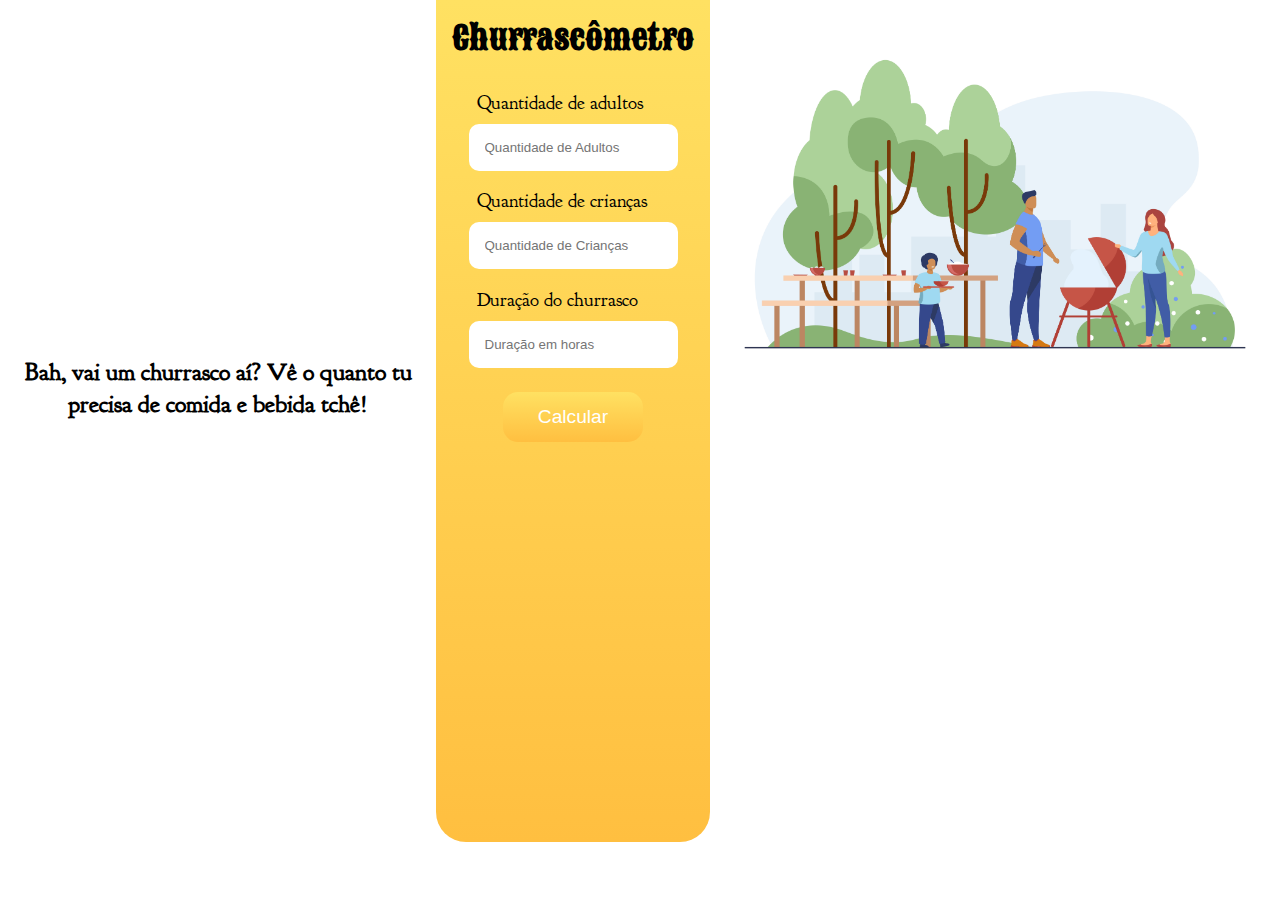
<file: index.html>
<!DOCTYPE html>
<html lang="pt-br">
<head>
    <meta charset="UTF-8">
    <meta http-equiv="X-UA-Compatible" content="IE=edge">
    <meta name="viewport" content="width=device-width, initial-scale=1.0">
    <title>Churrascômetro</title>
    <link rel="stylesheet" href="../style/style.css">
    <link rel="shortcut icon" href="../assets/favicon.ico" type="image/x-icon">
</head>
<body>
    
    <main>

        <div class="container item">
            <h1>Churrascômetro</h1>
            <div class="inputs">
                <label for="adultos">Quantidade de adultos</label>
                <input type="number" name="adultos" id="adultos" placeholder="Quantidade de Adultos">
            </div>
            <div class="inputs">
                <label for="criancas">Quantidade de crianças</label>
                <input type="number" name="criancas" id="criancas" placeholder="Quantidade de Crianças">
            </div>
            <div class="inputs">
                <label for="duracao">Duração do churrasco</label>
                <input type="number" name="duracao" id="duracao" placeholder="Duração em horas">
            </div>
            <button class="buttonClass" onclick="calcular()">Calcular</button>
            <div id="monitor"></div>
            
        </div>

            <h2>Bah, vai um churrasco aí? Vê o quanto tu precisa de comida e bebida tchê!</h2>

            <img src="../assets/10055.jpg" alt="" class="item-1">

    </main>

    <script src="../scripts/script.js"></script>

</body>
</html>
</file>
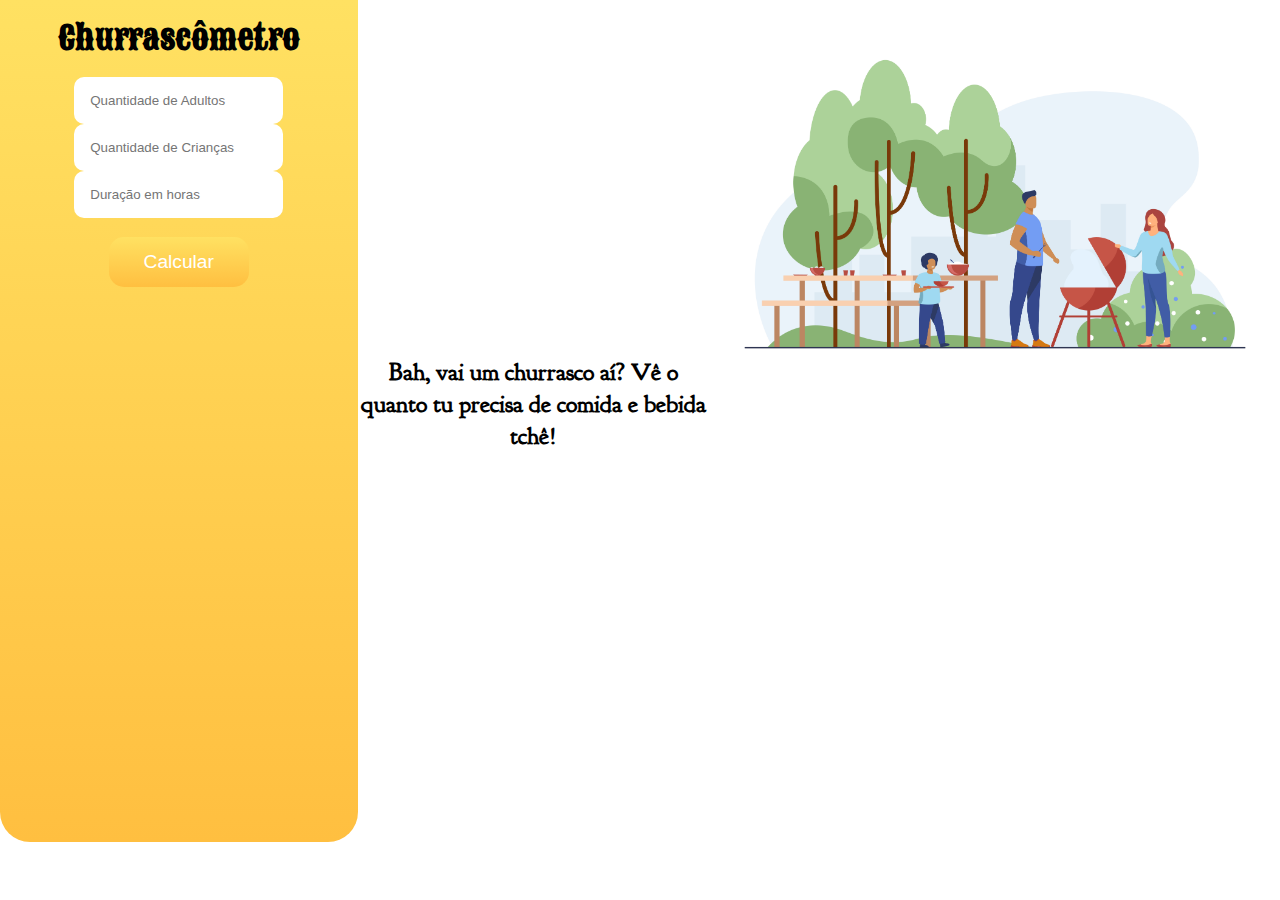
<file: index/index.html>
<!DOCTYPE html>
<html lang="pt-br">
<head>
    <meta charset="UTF-8">
    <meta http-equiv="X-UA-Compatible" content="IE=edge">
    <meta name="viewport" content="width=device-width, initial-scale=1.0">
    <title>Churrascômetro</title>
    <link rel="stylesheet" href="../style/style.css">
</head>
<body>
    
    <main>

        <div class="container">
            <h1>Churrascômetro</h1>
            <input type="number" name="adultos" id="adultos" placeholder="Quantidade de Adultos">
            <input type="number" name="criancas" id="criancas" placeholder="Quantidade de Crianças">
            <input type="number" name="duracao" id="duracao" placeholder="Duração em horas">
            <button class="buttonClass" onclick="calcular()">Calcular</button>
            <div id="resultado">
            </div>
            
        </div>

            <h2>Bah, vai um churrasco aí? Vê o quanto tu precisa de comida e bebida tchê!</h2>

            <img src="../assets/10055.jpg" alt="">

    </main>

    <script src="../scripts/script.js"></script>

</body>
</html>
</file>
<file: style/style.css>
@charset "UTF-8";

@import url('https://fonts.googleapis.com/css2?family=Goudy+Bookletter+1911&family=Sancreek&display=swap');

* {
    padding: 0;
    margin: 0;
}

main {
    display: flex;
    align-items: baseline;
    flex-direction: row;
}

.container {
    display: flex;
    flex-direction: column;
    align-items: center;
    margin: auto;
    padding: 1em;
    width: 50%;
    height: 90vh;
    border-radius: 0px 0px 30px 30px;
    background: #f46b45;  /* fallback for old browsers */
    background: -webkit-linear-gradient(to bottom, #ffe162, #ffbf40);  /* Chrome 10-25, Safari 5.1-6 */
    background: linear-gradient(to bottom, #ffe162, #ffbf40); /* W3C, IE 10+/ Edge, Firefox 16+, Chrome 26+, Opera 12+, Safari 7+ */
}

h1 {
    font-family: 'Sancreek', cursive;
    color: black;
    margin-bottom: 0.5em;
    
}

h2 {
    font-family: 'Goudy Bookletter 1911', serif;
    font-size: 1.5em;
    text-align: center;
}

h3 {
    margin-bottom: 1em;
    font-family: 'Goudy Bookletter 1911', serif;
}

.inputs {
    display: flex;
    flex-direction: column;
    margin: 0.3rem;
}

input {
    padding: 1rem;
    border-radius: 10px;
    border: none;
}

label {
    margin: 0.5rem;
    font-family: 'Goudy Bookletter 1911', serif;
    font-size: 1.2em;
}

.buttonClass {
    font-size: 1.2em;
    font-family:Arial, Helvetica, sans-serif;
    width:140px;
    height:50px;
    color:white;
    border-radius: 15px;
    background: #f46b45;  /* fallback for old browsers */
    background: -webkit-linear-gradient(to bottom, #ffe162, #ffbf40);  /* Chrome 10-25, Safari 5.1-6 */
    background: linear-gradient(to bottom, #ffe162, #ffbf40); /* W3C, IE 10+/ Edge, Firefox 16+, Chrome 26+, Opera 12+, Safari 7+ */
    border: none;
    cursor: pointer;
    margin-top: 1em;
}

.buttonClass:hover {
    background: #ffdc3fcc;
}

#monitor {
    position: relative;
    margin-top: 2em;
}

.bloco-resultado {
    display: flex;
    align-items: center;
}

.bloco-resultado img {
    width: 24px;
}

p {
    margin: 0.3em;
    font-size: 1.1em;
}
                
img {
    width: 570px;
}

.item {
    order: 1;
    flex-shrink: 2;
}

.item-1 {
    order: 2;
}

@media screen and (max-width: 767px) {
    main {
        display: flex;
        flex-direction: column;
    }

    .container {
        width: 80%;
        margin-bottom: 2em;
    }

    h2 {
        order: 1;
        margin: auto;
    }

    img {
        width: 100%;
    }
}

@media screen and (min-width: 768px) and (max-width: 1023px) {
    main {
        display: flex;
        flex-direction: column;
    }

    .container {
        width: 80%;
        margin-bottom: 2em;
    }

    h2 {
        order: 1;
        margin: auto;
    }

    img {
        width: 100%;
    }
}

@media screen and (min-width: 1536px) {
    .container {
        width: 60%;
    }
}
</file>
